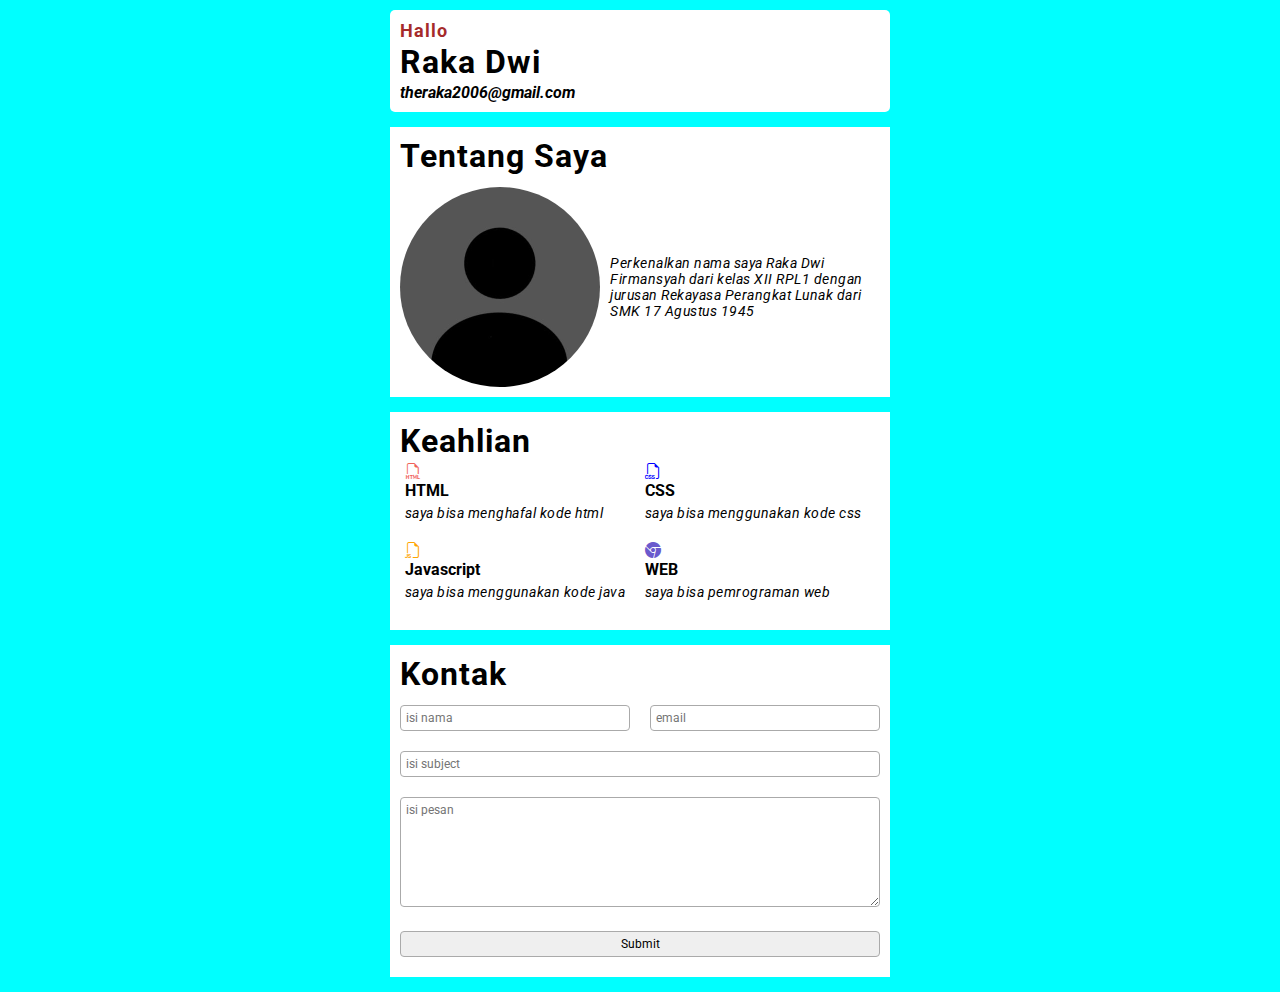
<file: index.html>
<!DOCTYPE html>
<html lang="en">

    <head>
        <meta charset="UTF-8">
        <meta name="viewport" content="width=device-width, initial-scale=1.0">
        <title>Portofolio</title>
        <link rel="stylesheet" href="style.css">
        <link rel="stylesheet" href="https://cdn.jsdelivr.net/npm/bootstrap-icons@1.11.3/font/bootstrap-icons.min.css">
    </head>

    <body>
        <header>
            <h1 class="hello-text">Hallo</h1>
            <h1>Raka Dwi</h1>
            <p>theraka2006@gmail.com</p>
        </header>
        <section id="about">
            <h1>Tentang Saya</h1>
            <div class="about-container">
                <img class="rounded-img" src="img/poto profile.jpg" width="200">
                <p>Perkenalkan nama saya Raka Dwi Firmansyah dari kelas XII RPL1 dengan jurusan Rekayasa Perangkat Lunak dari SMK 17 Agustus 1945</p>
            </div>
        </section>
        <section id="keahlian">
            <h1>Keahlian</h1>
            <div class="skill-container">
                <div class="skill-item">
                    <i class="bi bi-filetype-html" style="color: #f06259;"></i>
                    <h4>HTML</h4>
                    <p>saya bisa menghafal kode html</p>
                </div>
                <div class="skill-item">
                    <i class="bi bi-filetype-css" style="color: #0000ff;"></i>
                    <h4>CSS</h4>
                    <p>saya bisa menggunakan kode css</p>
                </div>
                <div class="skill-item">
                    <i class="bi bi-filetype-js" style="color:#ffa500;"></i>
                    <h4>Javascript</h4>
                    <p>saya bisa menggunakan kode java</p>
                </div>
                <div class="skill-item">
                    <i class="bi bi-browser-chrome" style="color: #6a5acd;"></i>
                    <h4>WEB</h4>
                    <p>saya bisa pemrograman web</p>
                </div>
            </div>
        </section>
        <section id="contact">
            <h1>Kontak</h1>
            <form class="contact-container" id="contactForm">
                <div class="form-name">
                    <input type="text" placeholder="isi nama" id="name" required>
                    <input type="email" placeholder="email" id="email" required>
                </div>
                <input type="text" placeholder="isi subject" id="subject" required>
                <textarea rows="7" placeholder="isi pesan" id="message" required></textarea>
                <input type="submit">
            </form>
        </section>
    </body>

    <script src="index.js"></script>

</html>
</file>
<file: style.css>
@import url('https://fonts.googleapis.com/css2?family=Roboto:ital,wght@0,100;0,300;0,400;0,500;0,700;0,900;1,100;1,300;1,400;1,500;1,700;1,900&display=swap');

* {
    padding: 0;
    margin: 0;
    font-family: "Roboto", sans-serif;
}

body {
    max-width: 500px;
    margin: auto;
    background-color: aqua;
}

header {
    background-color: white;
    border-radius: 5px;
    padding: 10px;
    margin: 10px 0px;
}

header p {
    font-style: italic;
    font-weight: bold;
}

section {
    background-color: white;
    bottom: 5px;
    padding: 10px;
    margin: 15px 0px;
}

h1 {
    letter-spacing: 1px;
    padding-bottom: 2px;
}

section p {
    font-size: 14px;
    font-weight: 400;
    letter-spacing: .5px;
    font-style: italic;
}

h1.hello-text {
    color: brown;
    font-size: 18px;
}

.about-container {
    display: flex;
    align-items: center;
    gap: 10px;
}

#about h1 {
    margin-bottom: 10px;
}

#about img.rounded-img {
    border-radius: 50%;

}

.skill-container {
    display: flex;
    justify-content: space-around;
    flex-wrap: wrap;
}

.skill-container .skill-item {
    width: 48%;
    margin-bottom: 20px;
}

.skill-container .skill-item i {
    margin-bottom: 5px;
}

.skill-container .skill-item h4 {
    margin-bottom: 5px;
}

#contact .contact-container .form-name {
    width: 100%;
    display: flex;
    justify-content: space-between;
}

#contact .contact-container .form-name input {
    box-sizing: border-box;
    width: 48%;
}

.contact-container input {
    box-sizing: border-box;
    width: 100%;
    margin: 10px 0px;
    padding: 5px;
    border-radius: 4px;
    border: 1px solid #aaa;
    font-size: 12px;
}

.contact-container textarea {
    box-sizing: border-box;
    width: 100%;
    padding: 5px;
    margin: 10px 0px;
    border-radius: 4px;
    border: 1px solid #aaa;
    font-size: 12px;
}
</file>
